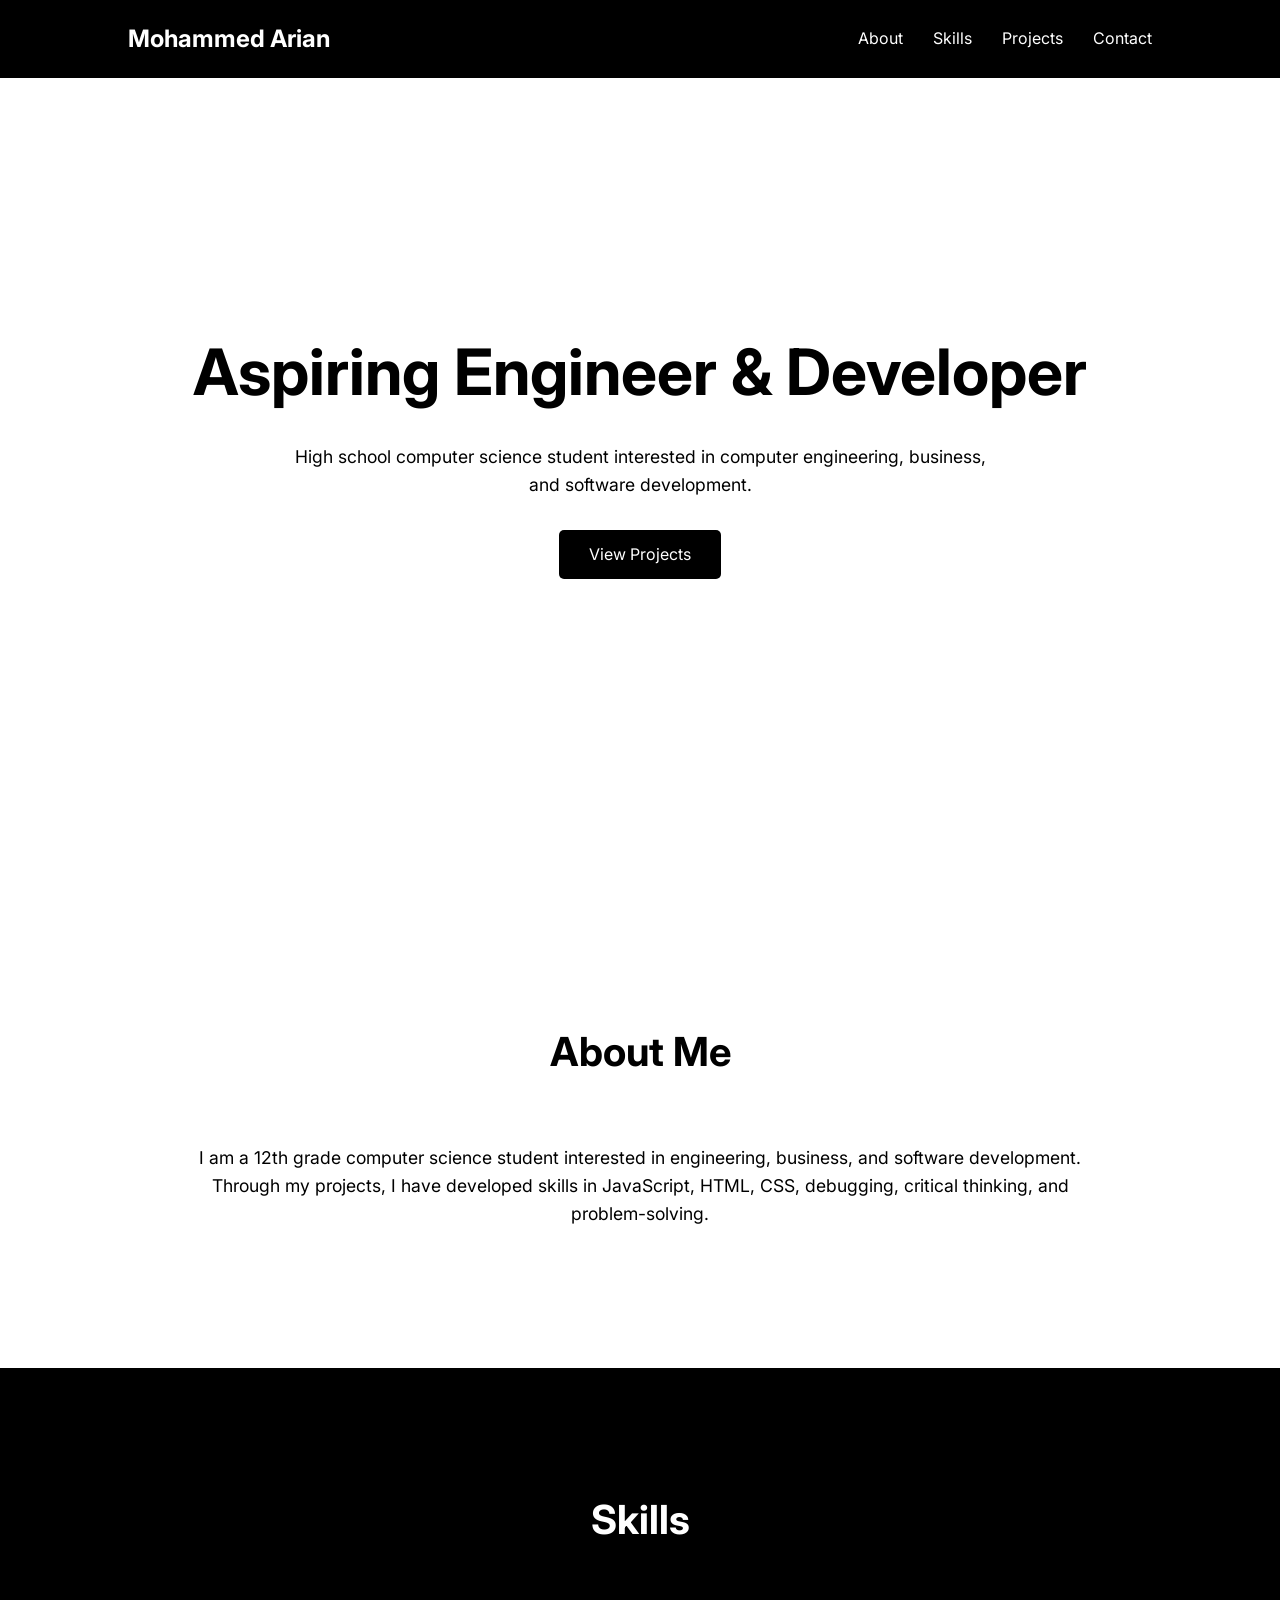
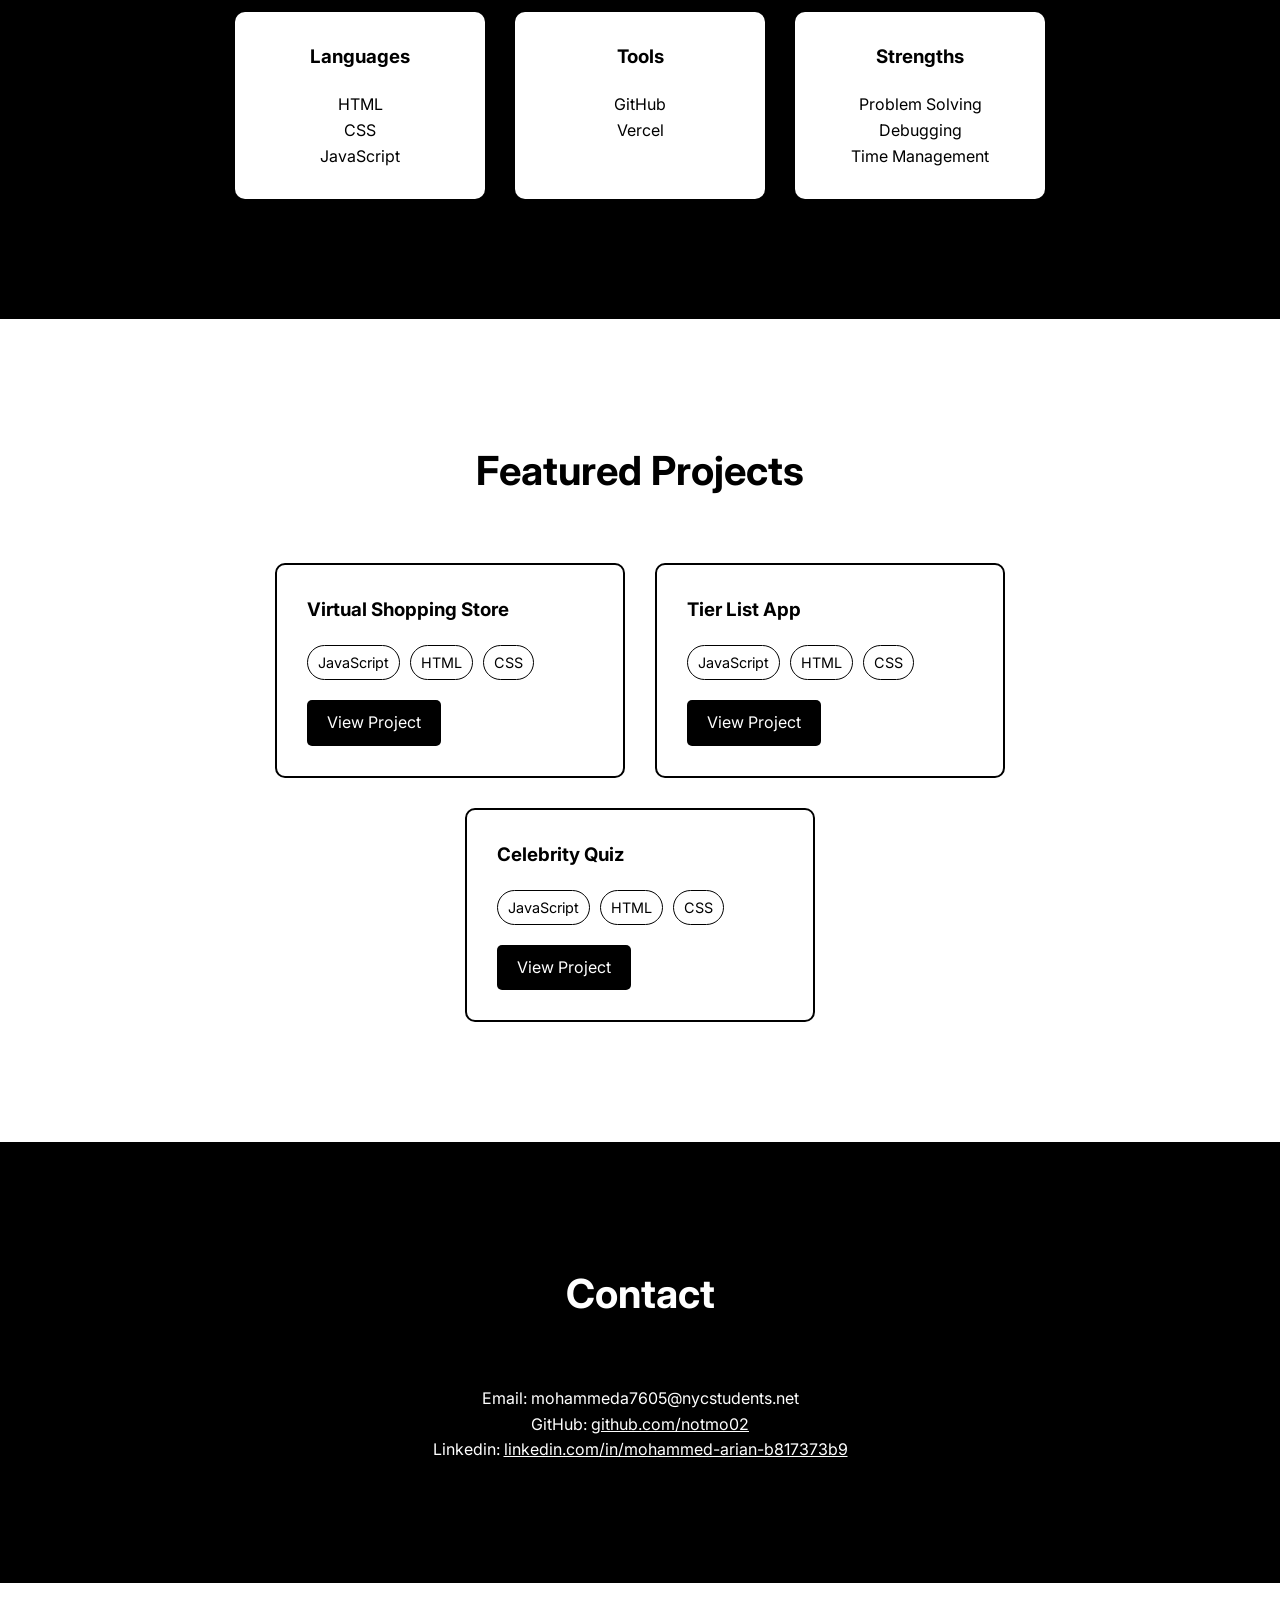
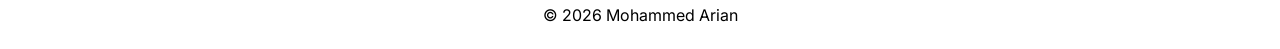
<file: index.html>
<!DOCTYPE html>
<html lang="en">
<head>
  <meta charset="UTF-8" />
  <meta name="viewport" content="width=device-width, initial-scale=1.0" />
  <title>Mohammed Arian | Portfolio</title>

  <link rel="stylesheet" href="style.css" />

  <link rel="preconnect" href="https://fonts.googleapis.com">
  <link rel="preconnect" href="https://fonts.gstatic.com" crossorigin>

  <link href="https://fonts.googleapis.com/css2?family=Inter:wght@300;400;500;700&display=swap" rel="stylesheet">
</head>

<body>

  <!-- NAVBAR -->

  <header>
    <nav class="navbar">
      <h1 class="logo">Mohammed Arian</h1>

      <ul class="nav-links">
        <li><a href="#about">About</a></li>
        <li><a href="#skills">Skills</a></li>
        <li><a href="#projects">Projects</a></li>
        <li><a href="#contact">Contact</a></li>
      </ul>
    </nav>
  </header>

  <!-- HERO -->

  <section class="hero">
    <div class="hero-content">
      <h2>Aspiring Engineer & Developer</h2>

      <p>
        High school computer science student interested in
        computer engineering, business, and software development.
      </p>

      <a href="#projects" class="btn">View Projects</a>
    </div>
  </section>

  <!-- ABOUT -->

  <section id="about" class="section">
    <h2 class="section-title">About Me</h2>

    <div class="about-container">
      <p>
        I am a 12th grade computer science student interested in engineering,
        business, and software development. Through my projects, I have
        developed skills in JavaScript, HTML, CSS, debugging,
        critical thinking, and problem-solving.
      </p>
    </div>
  </section>

  <!-- SKILLS -->

  <section id="skills" class="section dark-section">
    <h2 class="section-title white-text">Skills</h2>

    <div class="skills-container">

      <div class="skill-card">
        <h3>Languages</h3>
        <p>HTML</p>
        <p>CSS</p>
        <p>JavaScript</p>
      </div>

      <div class="skill-card">
        <h3>Tools</h3>
        <p>GitHub</p>
        <p>Vercel</p>
      </div>

      <div class="skill-card">
        <h3>Strengths</h3>
        <p>Problem Solving</p>
        <p>Debugging</p>
        <p>Time Management</p>
      </div>

    </div>
  </section>

  <!-- PROJECTS -->

  <section id="projects" class="section">
    <h2 class="section-title">Featured Projects</h2>

    <div class="projects-container">

      <!-- PROJECT 1 -->

      <div class="project-card">
        <h3>Virtual Shopping Store</h3>

        

        <div class="tech-stack">
          <span>JavaScript</span>
          <span>HTML</span>
          <span>CSS</span>
        </div>

        <a
          href="shopping-store.html"
          class="project-btn"
        >
          View Project
        </a>
      </div>

      <!-- PROJECT 2 -->

      <div class="project-card">
        <h3>Tier List App</h3>

        

        <div class="tech-stack">
          <span>JavaScript</span>
          <span>HTML</span>
          <span>CSS</span>
        </div>

        <a
          href="tier-list.html"
          class="project-btn"
        >
          View Project
        </a>
      </div>

      <!-- PROJECT 3 -->

      <div class="project-card">
        <h3>Celebrity Quiz</h3>

        

        <div class="tech-stack">
          <span>JavaScript</span>
          <span>HTML</span>
          <span>CSS</span>
        </div>

        <a
          href="celebrity-quiz.html"
          class="project-btn"
        >
          View Project
        </a>
      </div>

    </div>
  </section>

  <!-- CONTACT -->

  <section id="contact" class="section dark-section">
    <h2 class="section-title white-text">Contact</h2>

    <div class="contact-container">
      <p>Email: mohammeda7605@nycstudents.net</p>

      <p>
        GitHub:
        <a href="https://github.com/notmo02" target="_blank">
          github.com/notmo02
        </a>
      </p>
      <p>
        Linkedin:
        <a href="https://www.linkedin.com/in/mohammed-arian-b817373b9/" target="_blank">
        linkedin.com/in/mohammed-arian-b817373b9
        </a>
      </p>
    </div>
  </section>

  <!-- FOOTER -->

  <footer>
    <p>© 2026 Mohammed Arian</p>
  </footer>

  <script src="script.js"></script>

</body>
</html>
</file>
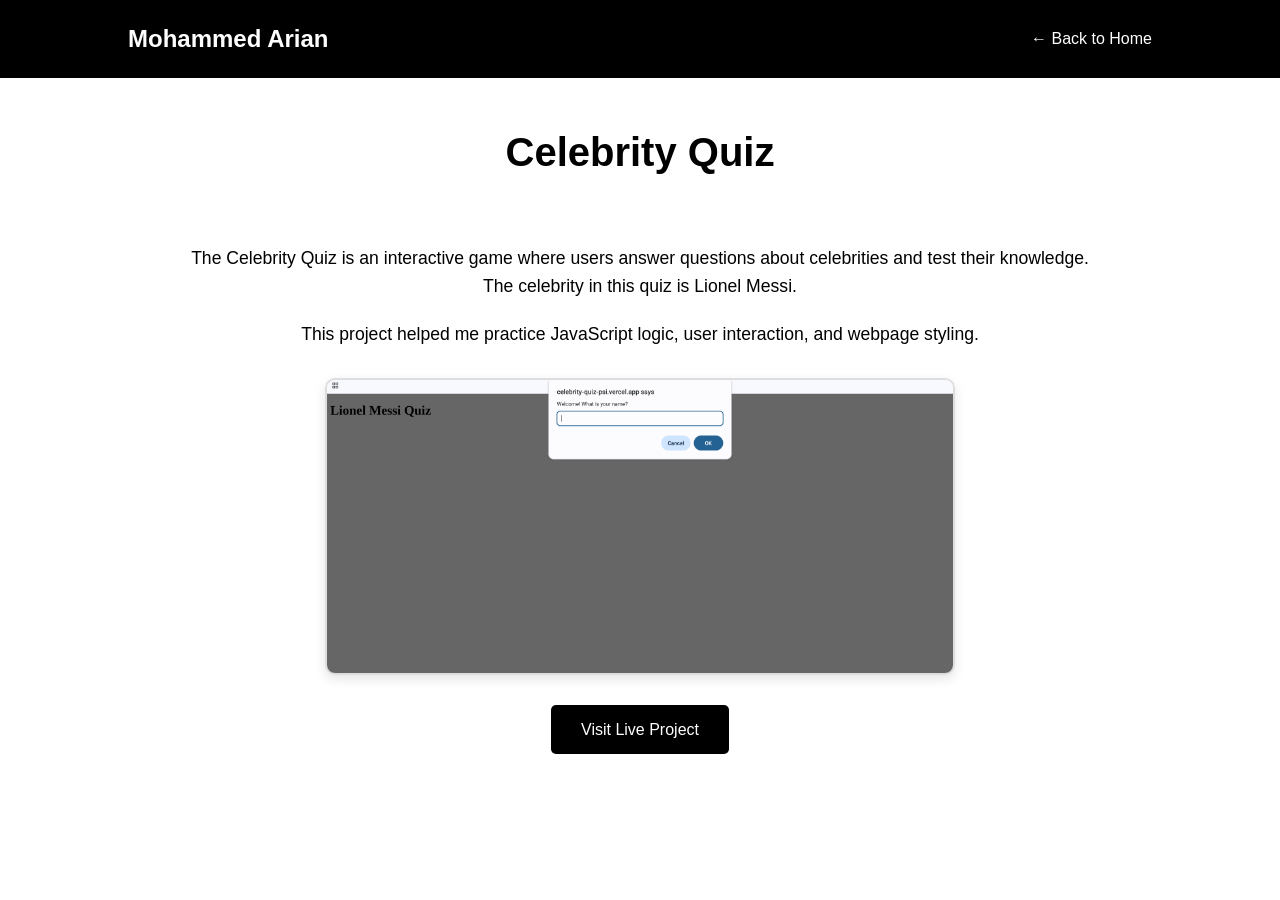
<file: celebrity-quiz.html>
<!DOCTYPE html>
<html lang="en">
<head>
  <meta charset="UTF-8">
  <meta name="viewport" content="width=device-width, initial-scale=1.0">
  <title>Celebrity Quiz</title>

  <link rel="stylesheet" href="style.css">
</head>

<body class="project-page">

  <header>
    <nav class="navbar">
      <h1 class="logo">Mohammed Arian</h1>

      <ul class="nav-links">
        <li><a href="index.html">← Back to Home</a></li>
      </ul>
    </nav>
  </header>

  <section class="section">
    <h1 class="section-title">Celebrity Quiz</h1>

    <div class="about-container">

      <p>
        The Celebrity Quiz is an interactive game where users
        answer questions about celebrities and test their knowledge.
        The celebrity in this quiz is Lionel Messi.
      </p>

      <p>
        This project helped me practice JavaScript logic,
        user interaction, and webpage styling.
      </p>

      <img
        src="images/celebrity-quiz.png"
        alt="Celebrity Quiz Screenshot"
        class="project-image"
      />

      <a
        href="https://celebrity-quiz-psi.vercel.app/"
        target="_blank"
        class="btn"
      >
        Visit Live Project
      </a>

    </div>
  </section>

</body>
</html>
</file>
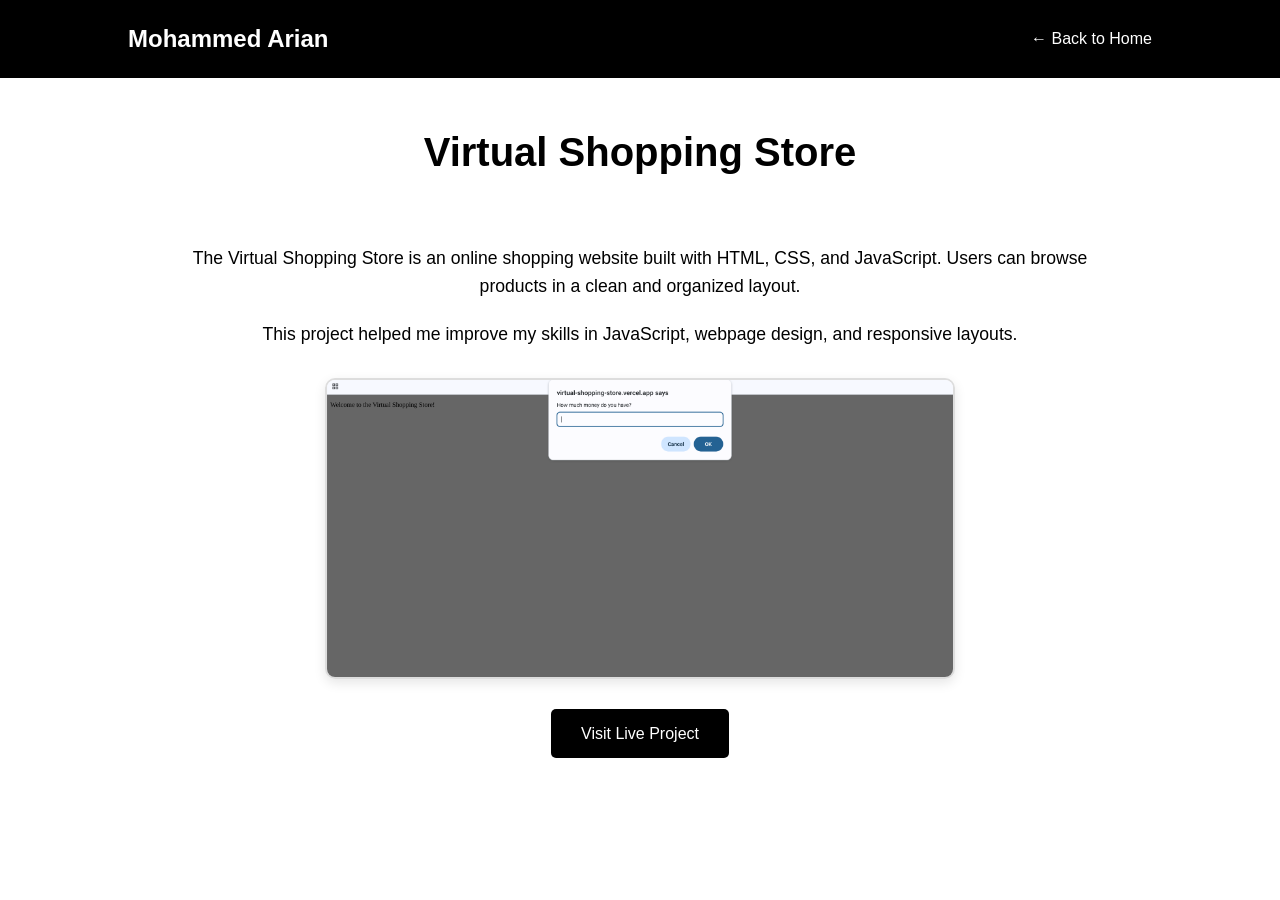
<file: shopping-store.html>
<!DOCTYPE html>
<html lang="en">
<head>
  <meta charset="UTF-8">
  <meta name="viewport" content="width=device-width, initial-scale=1.0">
  <title>Virtual Shopping Store</title>

  <link rel="stylesheet" href="style.css">
</head>

<body class="project-page">

  <header>
    <nav class="navbar">
      <h1 class="logo">Mohammed Arian</h1>

      <ul class="nav-links">
        <li><a href="index.html">← Back to Home</a></li>
      </ul>
    </nav>
  </header>

  <section class="section">
    <h1 class="section-title">Virtual Shopping Store</h1>

    <div class="about-container">

      <p>
        The Virtual Shopping Store is an online shopping website
        built with HTML, CSS, and JavaScript. Users can browse
        products in a clean and organized layout.
      </p>

      <p>
        This project helped me improve my skills in JavaScript,
        webpage design, and responsive layouts.
      </p>

      <img
        src="images/shopping-store.png"
        alt="Virtual Shopping Store Screenshot"
        class="project-image"
      />

      <a
        href="https://virtual-shopping-store.vercel.app/"
        target="_blank"
        class="btn"
      >
        Visit Live Project
      </a>

    </div>
  </section>

</body>
</html>
</file>
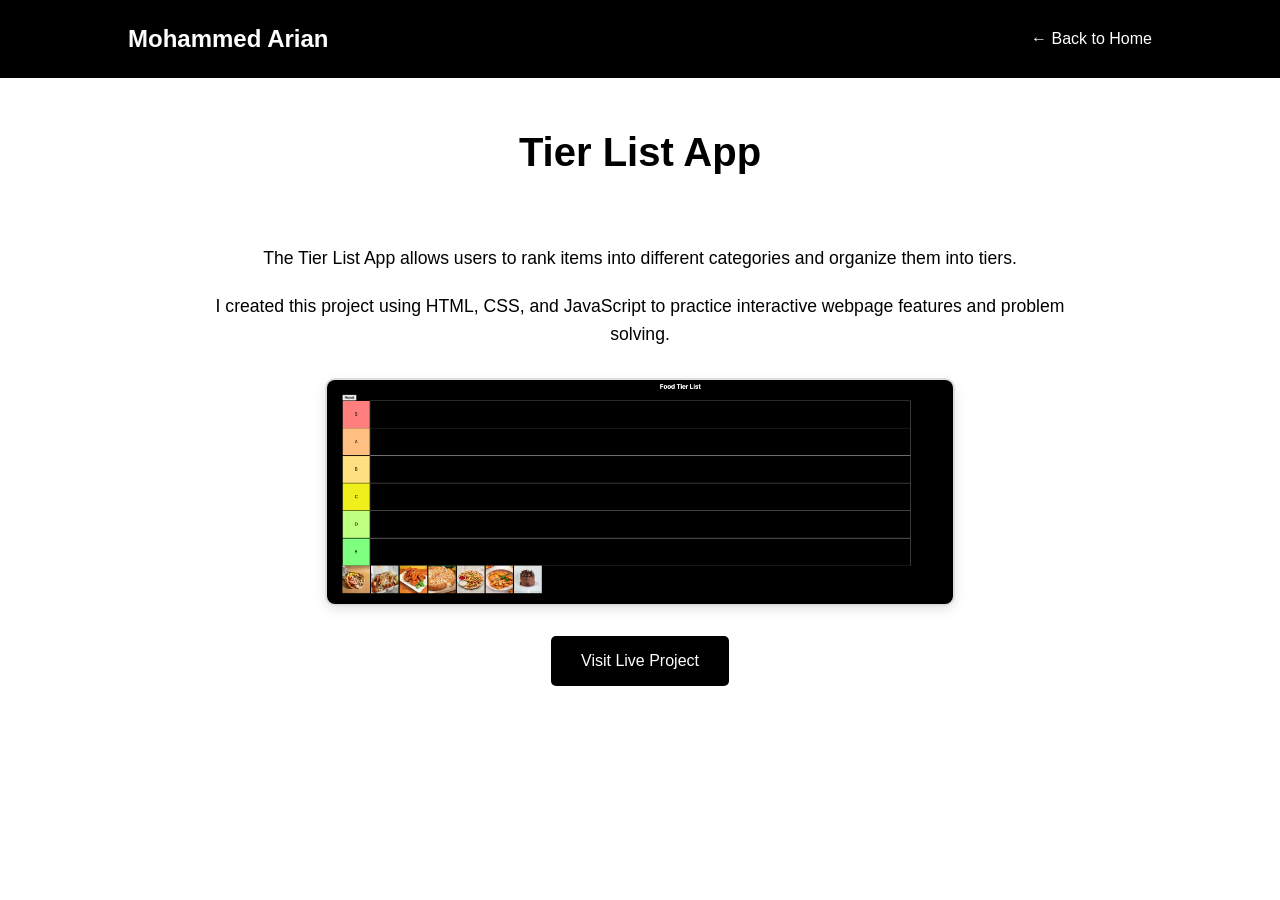
<file: tier-list.html>
<!DOCTYPE html>
<html lang="en">
<head>
  <meta charset="UTF-8">
  <meta name="viewport" content="width=device-width, initial-scale=1.0">
  <title>Tier List App</title>

  <link rel="stylesheet" href="style.css">
</head>

<body class="project-page">

  <header>
    <nav class="navbar">
      <h1 class="logo">Mohammed Arian</h1>

      <ul class="nav-links">
        <li><a href="index.html">← Back to Home</a></li>
      </ul>
    </nav>
  </header>

  <section class="section">
    <h1 class="section-title">Tier List App</h1>

    <div class="about-container">

      <p>
        The Tier List App allows users to rank items into
        different categories and organize them into tiers.
      </p>

      <p>
        I created this project using HTML, CSS, and JavaScript
        to practice interactive webpage features and problem solving.
      </p>

      <img
        src="images/tier-list.png"
        alt="Tier List App Screenshot"
        class="project-image"
      />

      <a
        href="https://tier-list-project-nu.vercel.app/"
        target="_blank"
        class="btn"
      >
        Visit Live Project
      </a>

    </div>
  </section>

</body>
</html>
</file>
<file: style.css>
* {
  margin: 0;
  padding: 0;
  box-sizing: border-box;
}

html {
  scroll-behavior: smooth;
}

body {
  font-family: "Inter", sans-serif;
  background-color: white;
  color: black;
  line-height: 1.6;
}

/* NAVBAR */

.navbar {
  width: 100%;
  padding: 20px 10%;
  display: flex;
  justify-content: space-between;
  align-items: center;
  background-color: black;
  position: fixed;
  top: 0;
  z-index: 1000;
}

.logo {
  color: white;
  font-size: 1.5rem;
}

.nav-links {
  display: flex;
  list-style: none;
  gap: 30px;
}

.nav-links a {
  text-decoration: none;
  color: white;
  transition: 0.3s;
}

.nav-links a:hover {
  opacity: 0.7;
}

/* HERO */

.hero {
  height: 100vh;
  background-color: white;
  display: flex;
  justify-content: center;
  align-items: center;
  text-align: center;
  padding: 0 20px;
}

.hero-content h2 {
  font-size: 4rem;
  margin-bottom: 20px;
}

.hero-content p {
  max-width: 700px;
  margin: auto;
  margin-bottom: 30px;
  font-size: 1.1rem;
}

.btn {
  display: inline-block;
  padding: 12px 30px;
  background-color: black;
  color: white;
  text-decoration: none;
  border-radius: 5px;
  transition: 0.3s;
}

.btn:hover {
  background-color: #333;
}

/* SECTIONS */

.section {
  padding: 120px 10%;
}

.section-title {
  text-align: center;
  font-size: 2.5rem;
  margin-bottom: 60px;
}

.dark-section {
  background-color: black;
}

.white-text {
  color: white;
}

/* ABOUT */

.about-container {
  max-width: 900px;
  margin: auto;
  text-align: center;
}

.about-container p {
  margin-bottom: 20px;
  font-size: 1.1rem;
}

/* SKILLS */

.skills-container {
  display: flex;
  justify-content: center;
  gap: 30px;
  flex-wrap: wrap;
}

.skill-card {
  background-color: white;
  color: black;
  padding: 30px;
  width: 250px;
  border-radius: 10px;
  text-align: center;
}

.skill-card h3 {
  margin-bottom: 20px;
}

/* PROJECTS */

.projects-container {
  display: flex;
  gap: 30px;
  flex-wrap: wrap;
  justify-content: center;
}

.project-card {
  width: 350px;
  border: 2px solid black;
  padding: 30px;
  border-radius: 10px;
  transition: 0.3s;
}

.project-card:hover {
  transform: translateY(-10px);
}

.project-card h3 {
  margin-bottom: 20px;
}

.project-card p {
  margin-bottom: 20px;
}

.tech-stack {
  display: flex;
  gap: 10px;
  flex-wrap: wrap;
  margin-bottom: 20px;
}

.tech-stack span {
  border: 1px solid black;
  padding: 5px 10px;
  border-radius: 20px;
  font-size: 0.9rem;
}

.project-btn {
  display: inline-block;
  padding: 10px 20px;
  background-color: black;
  color: white;
  text-decoration: none;
  border-radius: 5px;
}

.project-btn:hover {
  background-color: #333;
}

/* CONTACT */

.contact-container {
  text-align: center;
  color: white;
}

.contact-container a {
  color: white;
  text-decoration: underline;
}

/* FOOTER */

footer {
  background-color: white;
  text-align: center;
  padding: 20px;
}

/* MOBILE */

@media (max-width: 768px) {

  .navbar {
    flex-direction: column;
    gap: 15px;
  }

  .hero-content h2 {
    font-size: 2.5rem;
  }

  .projects-container {
    flex-direction: column;
    align-items: center;
  }
  .project-image {
    width: 95%;
  }


}

.project-image {
  display: block;
  width: 70%;
  max-width: 700px;
  margin: 30px auto;
  border-radius: 10px;
  border: 2px solid #ddd;
  box-shadow: 0 4px 12px rgba(0,0,0,0.1);
}
</file>
